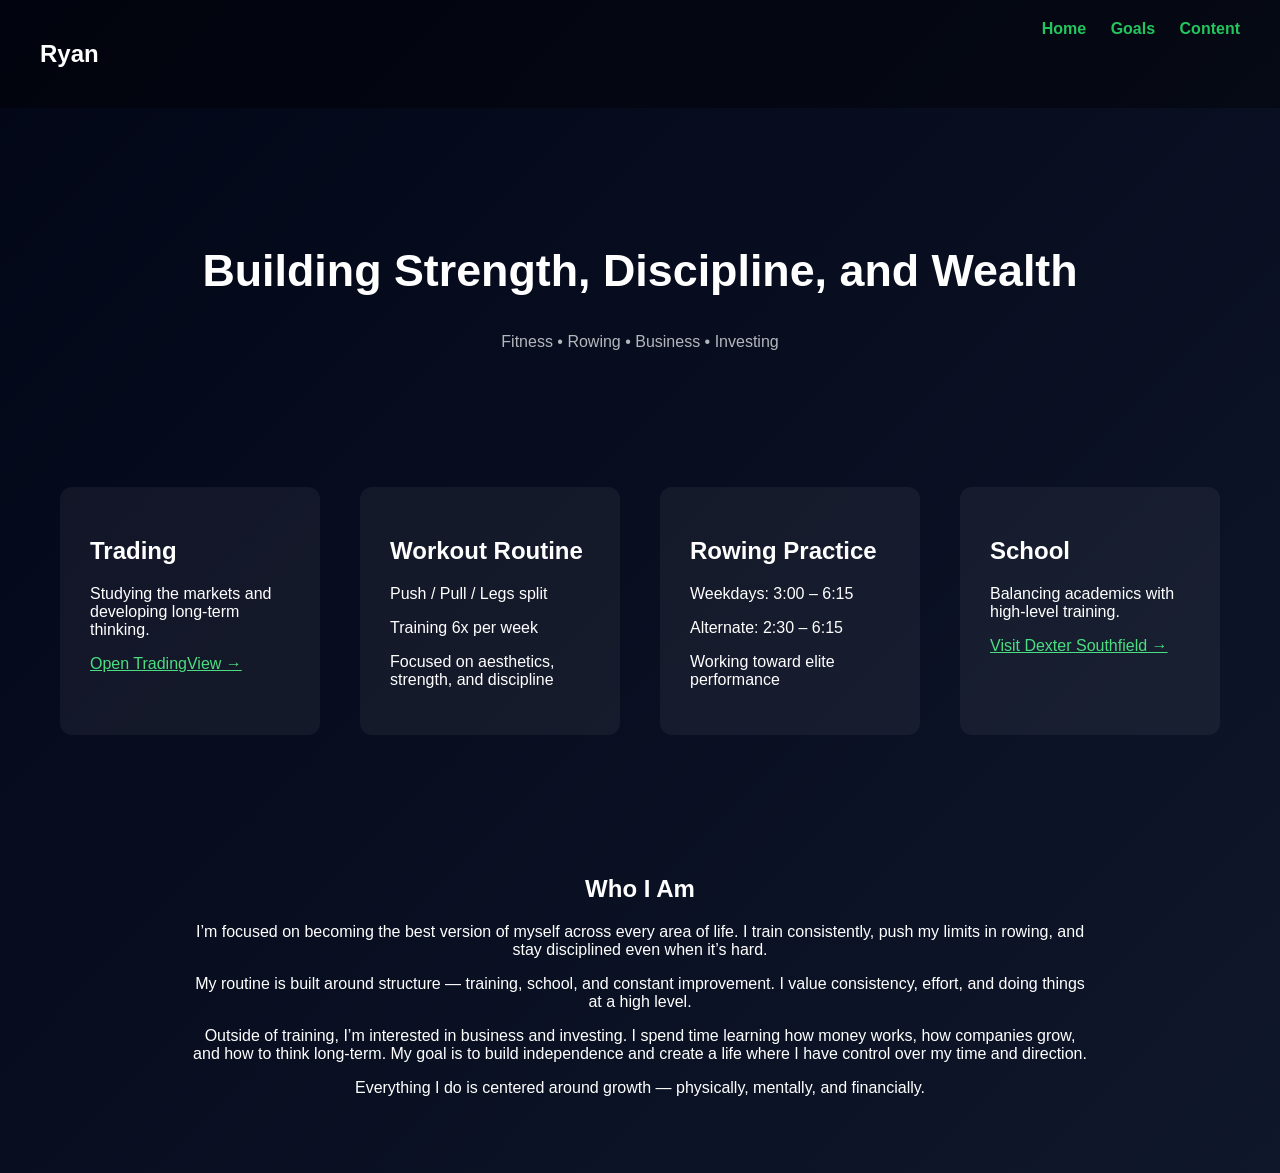
<file: index.html>
<!DOCTYPE html>
<html>
<head>
    <title>Ryan | Performance & Growth</title>
    <link rel="stylesheet" href="styles.css">
</head>

<body>

<nav>
    <h2>Ryan</h2>
    <div>
        <a href="index.html">Home</a>
        <a href="goals.html">Goals</a>
        <a href="content.html">Content</a>
    </div>
</nav>

<section class="hero">
    <h1>Building Strength, Discipline, and Wealth</h1>
    <p>Fitness • Rowing • Business • Investing</p>
</section>

<section class="grid">

    <div class="card">
        <h2>Trading</h2>
        <p>Studying the markets and developing long-term thinking.</p>
        <a href="https://www.tradingview.com/" target="_blank">Open TradingView →</a>
    </div>

    <div class="card">
        <h2>Workout Routine</h2>
        <p>Push / Pull / Legs split</p>
        <p>Training 6x per week</p>
        <p>Focused on aesthetics, strength, and discipline</p>
    </div>

    <div class="card">
        <h2>Rowing Practice</h2>
        <p>Weekdays: 3:00 – 6:15</p>
        <p>Alternate: 2:30 – 6:15</p>
        <p>Working toward elite performance</p>
    </div>

    <div class="card">
        <h2>School</h2>
        <p>Balancing academics with high-level training.</p>
        <a href="https://www.dextersouthfield.org/" target="_blank">Visit Dexter Southfield →</a>
    </div>

</section>

<section class="section">
    <h2>Who I Am</h2>

    <p>
        I’m focused on becoming the best version of myself across every area of life.
        I train consistently, push my limits in rowing, and stay disciplined even when it’s hard.
    </p>

    <p>
        My routine is built around structure — training, school, and constant improvement.
        I value consistency, effort, and doing things at a high level.
    </p>

    <p>
        Outside of training, I’m interested in business and investing. I spend time learning how money works,
        how companies grow, and how to think long-term. My goal is to build independence and create a life
        where I have control over my time and direction.
    </p>

    <p>
        Everything I do is centered around growth — physically, mentally, and financially.
    </p>

</section>

</body>
</html>
</file>
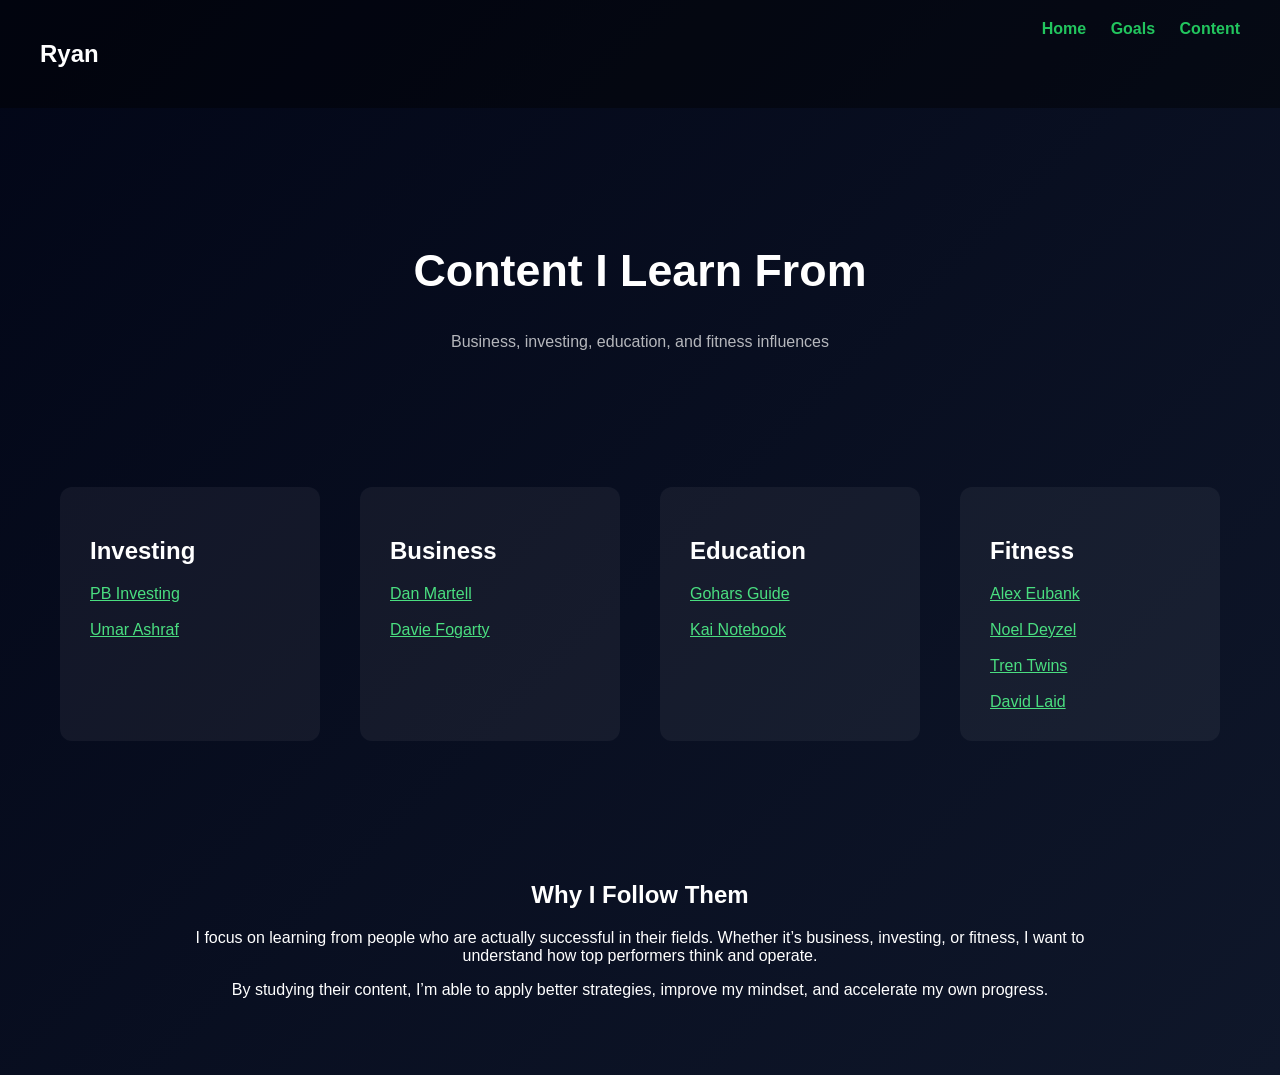
<file: content.html>
<!DOCTYPE html>
<html>
<head>
    <title>Content</title>
    <link rel="stylesheet" href="styles.css">
</head>

<body>

<nav>
    <h2>Ryan</h2>
    <div>
        <a href="index.html">Home</a>
        <a href="goals.html">Goals</a>
        <a href="content.html">Content</a>
    </div>
</nav>

<section class="hero">
    <h1>Content I Learn From</h1>
    <p>Business, investing, education, and fitness influences</p>
</section>

<section class="grid">

    <div class="card">
        <h2>Investing</h2>
        <a href="https://www.youtube.com/@PBInvesting" target="_blank">PB Investing</a><br><br>
        <a href="https://www.youtube.com/@UmarAshraf" target="_blank">Umar Ashraf</a>
    </div>

    <div class="card">
        <h2>Business</h2>
        <a href="https://www.youtube.com/@DanMartell" target="_blank">Dan Martell</a><br><br>
        <a href="https://www.youtube.com/@DavieFogarty" target="_blank">Davie Fogarty</a>
    </div>

    <div class="card">
        <h2>Education</h2>
        <a href="https://www.youtube.com/@goharsguide" target="_blank">Gohars Guide</a><br><br>
        <a href="https://www.youtube.com/@Kainotebook" target="_blank">Kai Notebook</a>
    </div>

    <div class="card">
        <h2>Fitness</h2>
        <a href="https://www.youtube.com/@AlexEubank" target="_blank">Alex Eubank</a><br><br>
        <a href="https://www.youtube.com/@NoelDeyzel" target="_blank">Noel Deyzel</a><br><br>
        <a href="https://www.youtube.com/@TheTrenTwins" target="_blank">Tren Twins</a><br><br>
        <a href="https://www.youtube.com/@DavidLaid" target="_blank">David Laid</a>
    </div>

</section>

<section class="section">
    <h2>Why I Follow Them</h2>

    <p>
        I focus on learning from people who are actually successful in their fields.
        Whether it’s business, investing, or fitness, I want to understand how top performers think and operate.
    </p>

    <p>
        By studying their content, I’m able to apply better strategies, improve my mindset,
        and accelerate my own progress.
    </p>

</section>

</body>
</html>
</file>
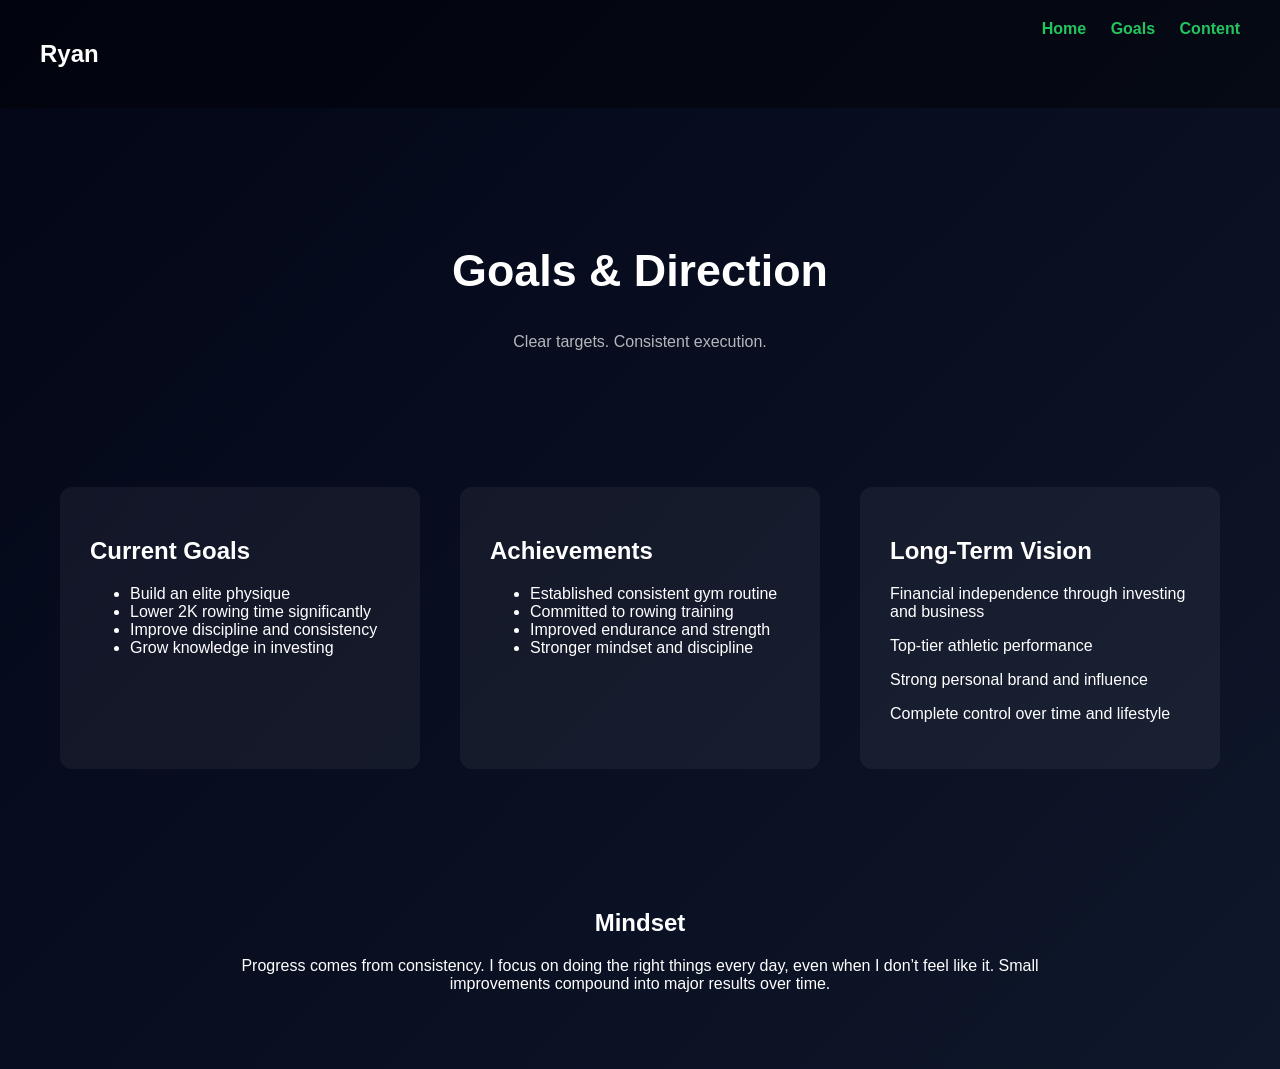
<file: goals.html>
<!DOCTYPE html>
<html>
<head>
    <title>Goals</title>
    <link rel="stylesheet" href="styles.css">
</head>

<body>

<nav>
    <h2>Ryan</h2>
    <div>
        <a href="index.html">Home</a>
        <a href="goals.html">Goals</a>
        <a href="content.html">Content</a>
    </div>
</nav>

<section class="hero">
    <h1>Goals & Direction</h1>
    <p>Clear targets. Consistent execution.</p>
</section>

<section class="grid">

    <div class="card">
        <h2>Current Goals</h2>
        <ul>
            <li>Build an elite physique</li>
            <li>Lower 2K rowing time significantly</li>
            <li>Improve discipline and consistency</li>
            <li>Grow knowledge in investing</li>
        </ul>
    </div>

    <div class="card">
        <h2>Achievements</h2>
        <ul>
            <li>Established consistent gym routine</li>
            <li>Committed to rowing training</li>
            <li>Improved endurance and strength</li>
            <li>Stronger mindset and discipline</li>
        </ul>
    </div>

    <div class="card">
        <h2>Long-Term Vision</h2>
        <p>Financial independence through investing and business</p>
        <p>Top-tier athletic performance</p>
        <p>Strong personal brand and influence</p>
        <p>Complete control over time and lifestyle</p>
    </div>

</section>

<section class="section">
    <h2>Mindset</h2>
    <p>
        Progress comes from consistency. I focus on doing the right things every day, even when I don’t feel like it.
        Small improvements compound into major results over time.
    </p>
</section>

</body>
</html>
</file>
<file: styles.css>
body {
    margin: 0;
    font-family: Arial, sans-serif;
    background: linear-gradient(135deg, #020617, #0f172a);
    color: white;
}

/* NAV */
nav {
    display: flex;
    justify-content: space-between;
    padding: 20px 40px;
    background: rgba(0,0,0,0.4);
}

nav a {
    margin-left: 20px;
    text-decoration: none;
    color: #22c55e;
    font-weight: bold;
}

/* HERO */
.hero {
    text-align: center;
    padding: 100px 20px 60px;
}

.hero h1 {
    font-size: 2.8rem;
}

.hero p {
    opacity: 0.7;
}

/* GRID */
.grid {
    display: grid;
    grid-template-columns: repeat(auto-fit, minmax(260px, 1fr));
    gap: 40px;
    padding: 60px;
}

/* CARDS */
.card {
    background: rgba(255,255,255,0.05);
    padding: 30px;
    border-radius: 12px;
    transition: 0.3s;
}

.card:hover {
    transform: translateY(-6px);
}

/* SECTION */
.section {
    padding: 60px;
    text-align: center;
    max-width: 900px;
    margin: auto;
}

/* LINKS */
a {
    color: #4ade80;
}
</file>
